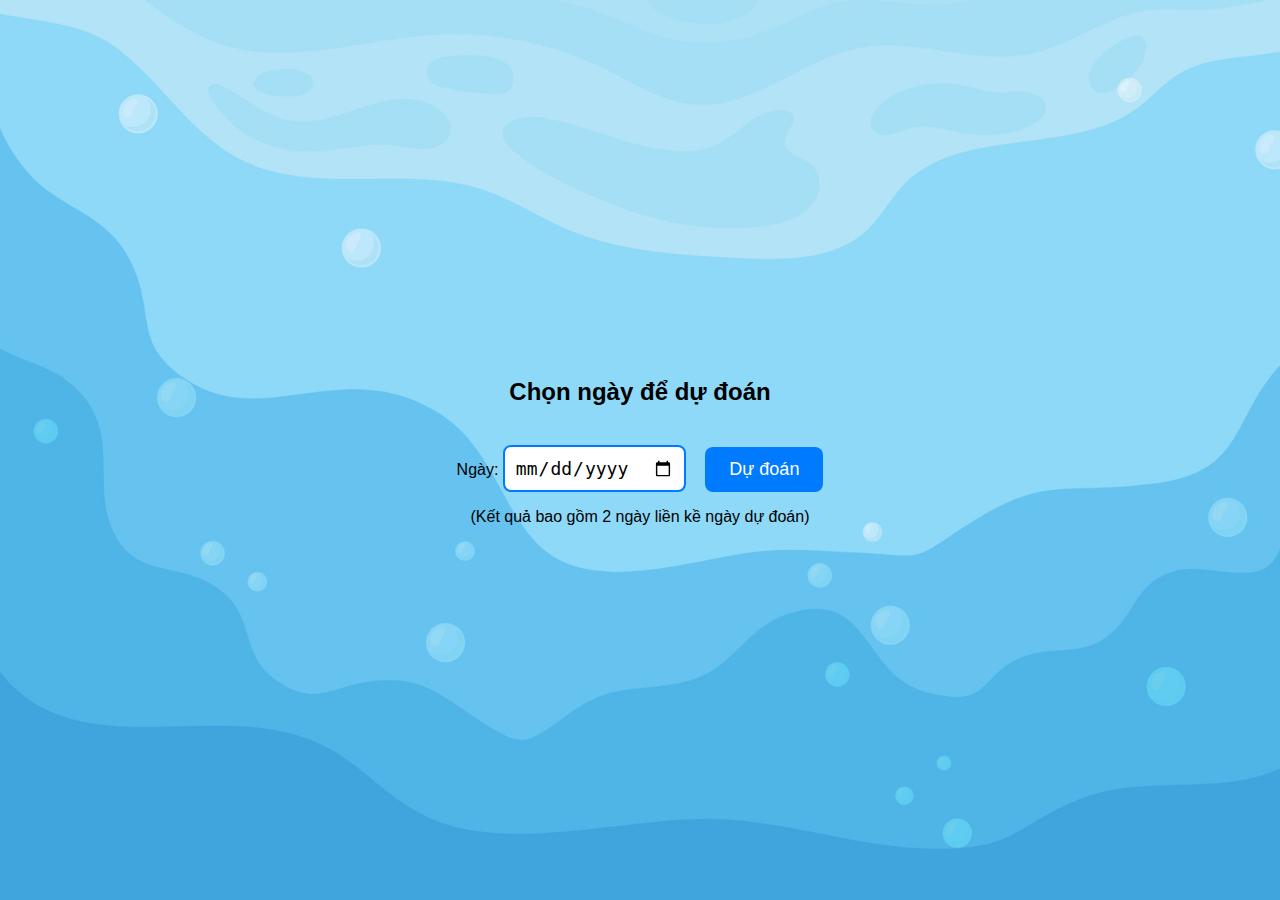
<file: templates/index.html>
<!DOCTYPE html>
<html>
    <head>
        <title>Dự đoán rò rỉ nước</title>
    </head>
    <style>
        body {
        font-family: Arial, sans-serif;
        margin: 0;
        display: flex;
        flex-direction: column;
        justify-content: center;
        align-items: center;
        text-align: center;
        height: 100vh;
        background-image: url("/static/img/background.jpg");
        background-size: cover;
        }
        .upload-form {
        margin-top: 20px;
        }

        .upload-form input[type="date"] {
        font-size: 18px;
        padding: 10px;
        border: 2px solid #007BFF;
        border-radius: 8px;
        margin-right: 15px;
        }

        .upload-form button {
        font-size: 18px;
        padding: 12px 24px;
        border: none;
        border-radius: 8px;
        background-color: #007BFF;
        color: white;
        cursor: pointer;
        transition: 0.3s;
        }

        .upload-form button:hover {
        background-color: #0056b3;
        }
    </style>
    <body>
        <h2>Chọn ngày để dự đoán</h2>
        
        <form action="/predict" method="post" class="upload-form">
            <label for="date_query">Ngày:</label>
            <input type="date" id="date_query" name="date_query" required>
            <button type="submit">Dự đoán</button>
        </form>
        <p>(Kết quả bao gồm 2 ngày liền kề ngày dự đoán)</p>
    </body>
</html>
</file>
